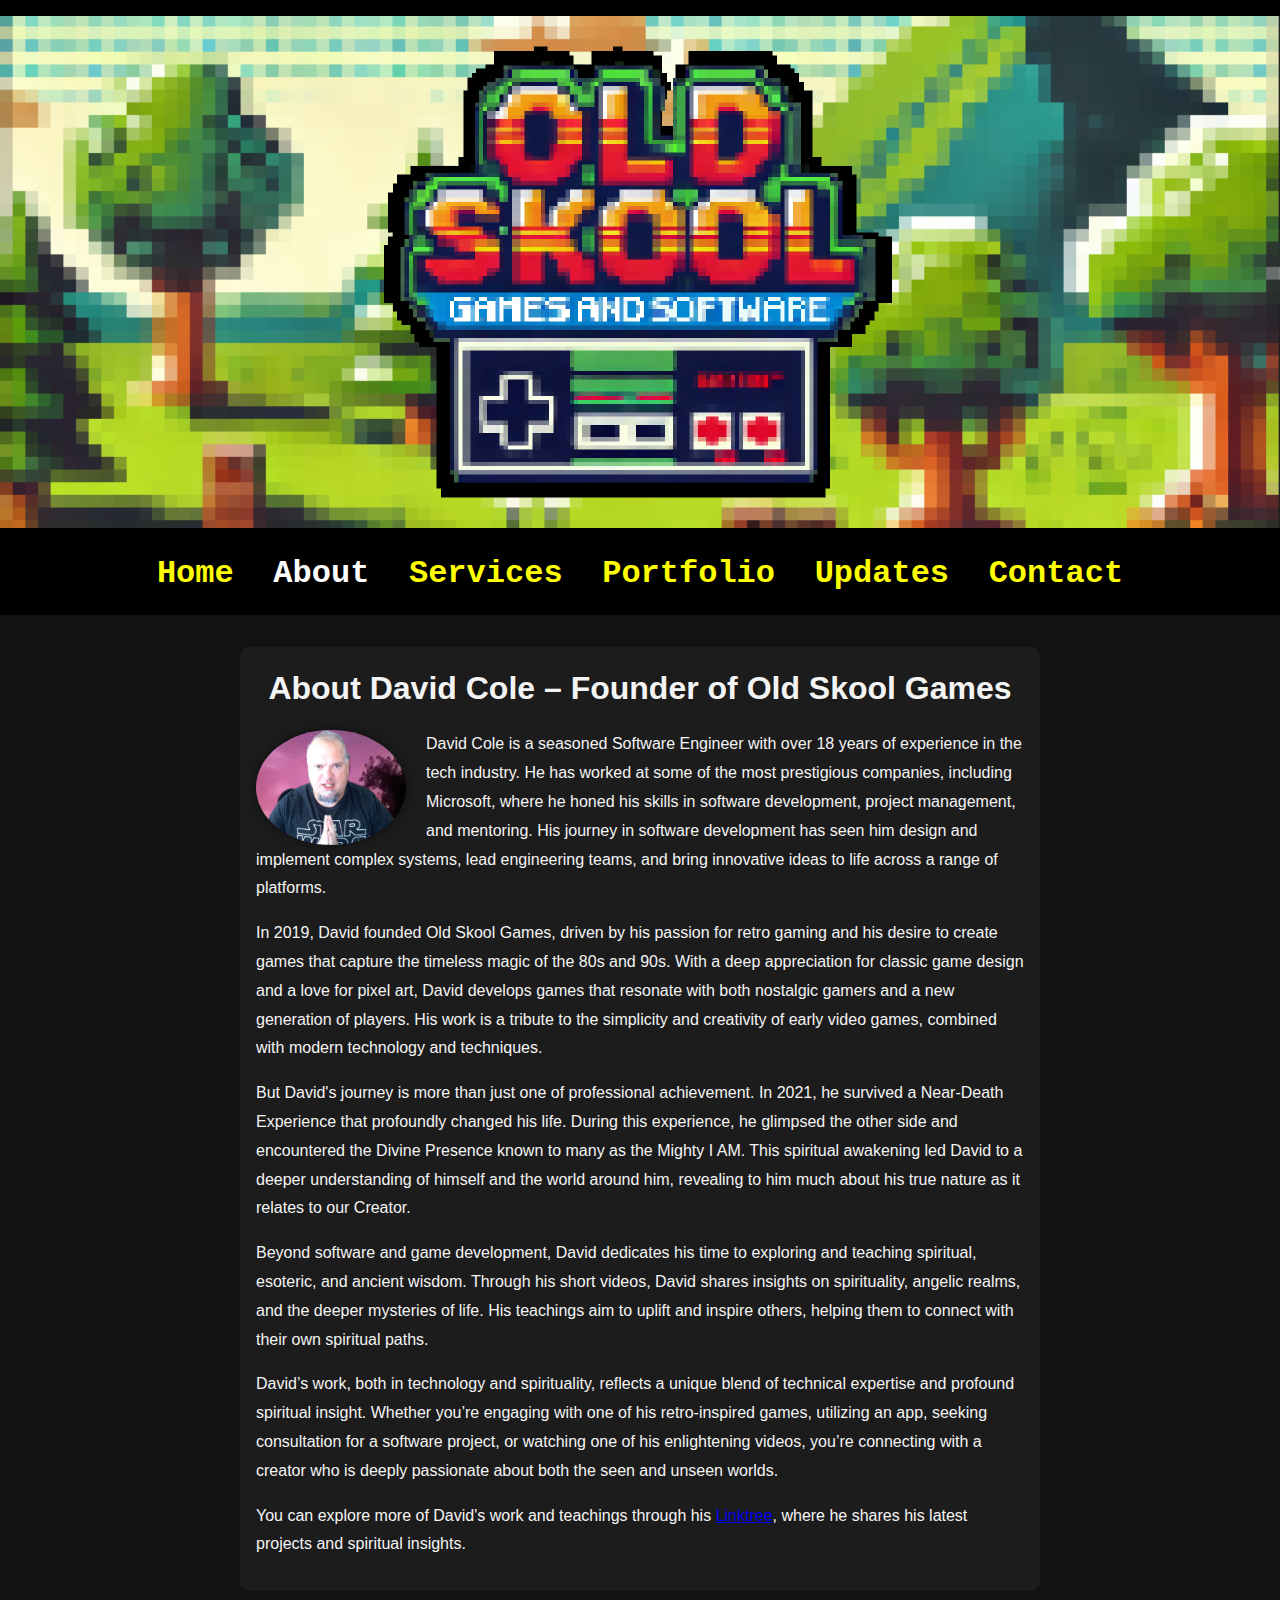
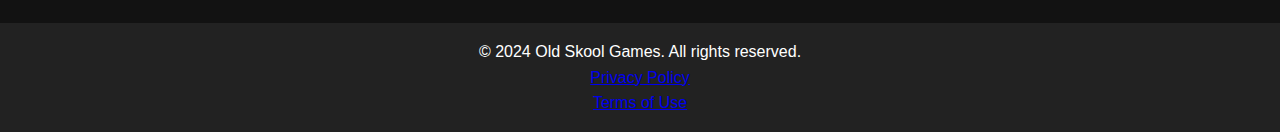
<file: Main/about.html>
<!DOCTYPE html>
<html lang="en">
<head>
    <meta charset="UTF-8">
    <meta name="viewport" content="width=device-width, initial-scale=1.0">
    <title>About David Cole - Old Skool Games</title>
    <link rel="icon" href="favicon.ico" type="image/x-icon">
    <link rel="stylesheet" href="./Styles/styles.min.css">
</head>
<body>

<!-- Hero section with banner behind logo -->
<header class="retro">
    <div class="hero logo" style="background: url('./Assets/peaceful-bg.png') no-repeat center center/cover;">
        <img src="./Assets/OldSkoolGamesLogo.png" alt="Old Skool Games Logo">
    </div>
    <nav>
        <ul>
            <li><a href="index.html">Home</a></li>
            <li><a class="selected" href="about.html">About</a></li>
            <li><a href="services.html">Services</a></li>
            <li><a href="portfolio.html">Portfolio</a></li>
            <li><a href="updates.html">Updates</a></li>
            <li><a href="contact.html">Contact</a></li>
        </ul>
    </nav>
</header>

<main>
    <section class="about">
        <h1>About David Cole – Founder of Old Skool Games</h1>
        
        <img src="./Assets/david-portrait.png" alt="David Cole" class="portrait">
        
        <p>David Cole is a seasoned Software Engineer with over 18 years of experience in the tech industry. He has worked at some of the most prestigious companies, including Microsoft, where he honed his skills in software development, project management, and mentoring. His journey in software development has seen him design and implement complex systems, lead engineering teams, and bring innovative ideas to life across a range of platforms.</p>
        
        <p>In 2019, David founded Old Skool Games, driven by his passion for retro gaming and his desire to create games that capture the timeless magic of the 80s and 90s. With a deep appreciation for classic game design and a love for pixel art, David develops games that resonate with both nostalgic gamers and a new generation of players. His work is a tribute to the simplicity and creativity of early video games, combined with modern technology and techniques.</p>
        
        <p>But David's journey is more than just one of professional achievement. In 2021, he survived a Near-Death Experience that profoundly changed his life. During this experience, he glimpsed the other side and encountered the Divine Presence known to many as the Mighty I AM. This spiritual awakening led David to a deeper understanding of himself and the world around him, revealing to him much about his true nature as it relates to our Creator.</p>
        
        <p>Beyond software and game development, David dedicates his time to exploring and teaching spiritual, esoteric, and ancient wisdom. Through his short videos, David shares insights on spirituality, angelic realms, and the deeper mysteries of life. His teachings aim to uplift and inspire others, helping them to connect with their own spiritual paths.</p>
        
        <p>David’s work, both in technology and spirituality, reflects a unique blend of technical expertise and profound spiritual insight. Whether you’re engaging with one of his retro-inspired games, utilizing an app, seeking consultation for a software project, or watching one of his enlightening videos, you’re connecting with a creator who is deeply passionate about both the seen and unseen worlds.</p>
        
        <p>You can explore more of David's work and teachings through his <a href="https://linktr.ee/thelionkd369" target="_blank">Linktree</a>, where he shares his latest projects and spiritual insights.</p>
    </section>
</main>

<footer>
    <p>© 2024 Old Skool Games. All rights reserved.</p>
    <ul>
        <li><a href="#">Privacy Policy</a></li>
        <li><a href="#">Terms of Use</a></li>
    </ul>
</footer>

</body>
</html>
</file>
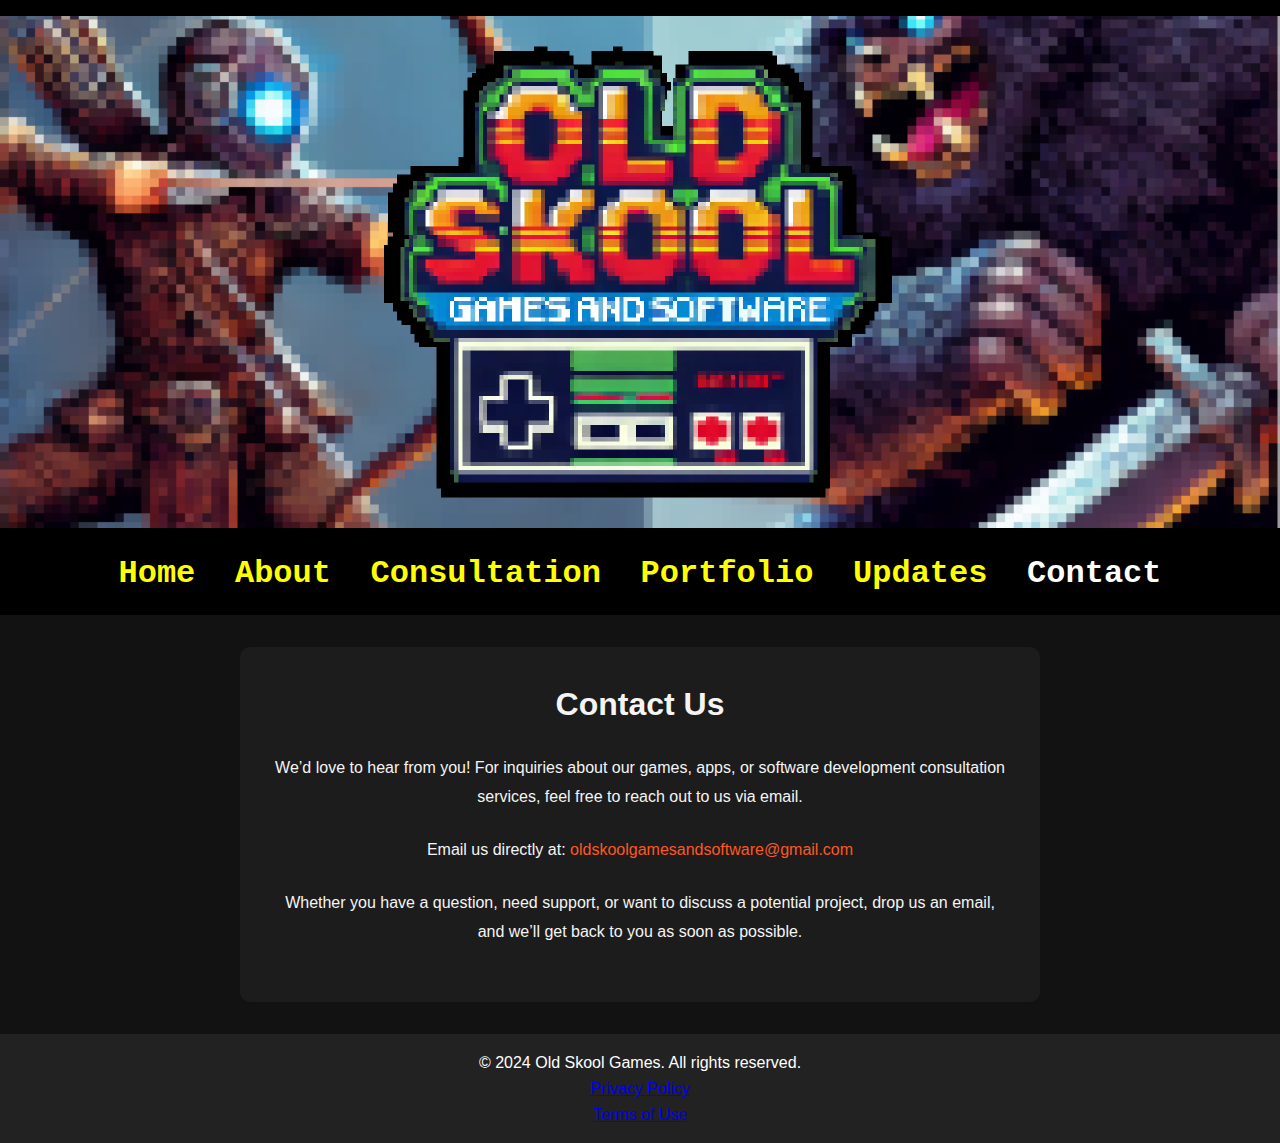
<file: Main/contact.html>
<!DOCTYPE html>
<html lang="en">
<head>
    <meta charset="UTF-8">
    <meta name="viewport" content="width=device-width, initial-scale=1.0">
    <title>Contact Us - Old Skool Games</title>
    <link rel="icon" href="favicon.ico" type="image/x-icon">
    <link rel="stylesheet" href="./Styles/styles.min.css">
</head>
<body>

<header class="retro">
    <div class="hero" style="background: url('./Assets/contact-bg.png') no-repeat center center/cover;">
        <img src="./Assets/OldSkoolGamesLogo.png" alt="Old Skool Games Logo">
    </div>
    <nav>
        <ul>
            <li><a href="index.html">Home</a></li>
            <li><a href="about.html">About</a></li>
            <li><a href="services.html">Consultation</a></li>
            <li><a href="portfolio.html">Portfolio</a></li>
            <li><a href="updates.html">Updates</a></li>
            <li><a class="selected" href="contact.html">Contact</a></li>
        </ul>
    </nav>
</header>

<main class="contact">
    <h1>Contact Us</h1>
    <p>We’d love to hear from you! For inquiries about our games, apps, or software development consultation services, feel free to reach out to us via email.</p>
    <p>Email us directly at: <a href="mailto:oldskoolgamesandsoftware@gmail.com">oldskoolgamesandsoftware@gmail.com</a></p>
    <p>Whether you have a question, need support, or want to discuss a potential project, drop us an email, and we’ll get back to you as soon as possible.</p>
</main>

<footer>
    <p>© 2024 Old Skool Games. All rights reserved.</p>
    <ul>
        <li><a href="#">Privacy Policy</a></li>
        <li><a href="#">Terms of Use</a></li>
    </ul>
</footer>

</body>
</html>
</file>
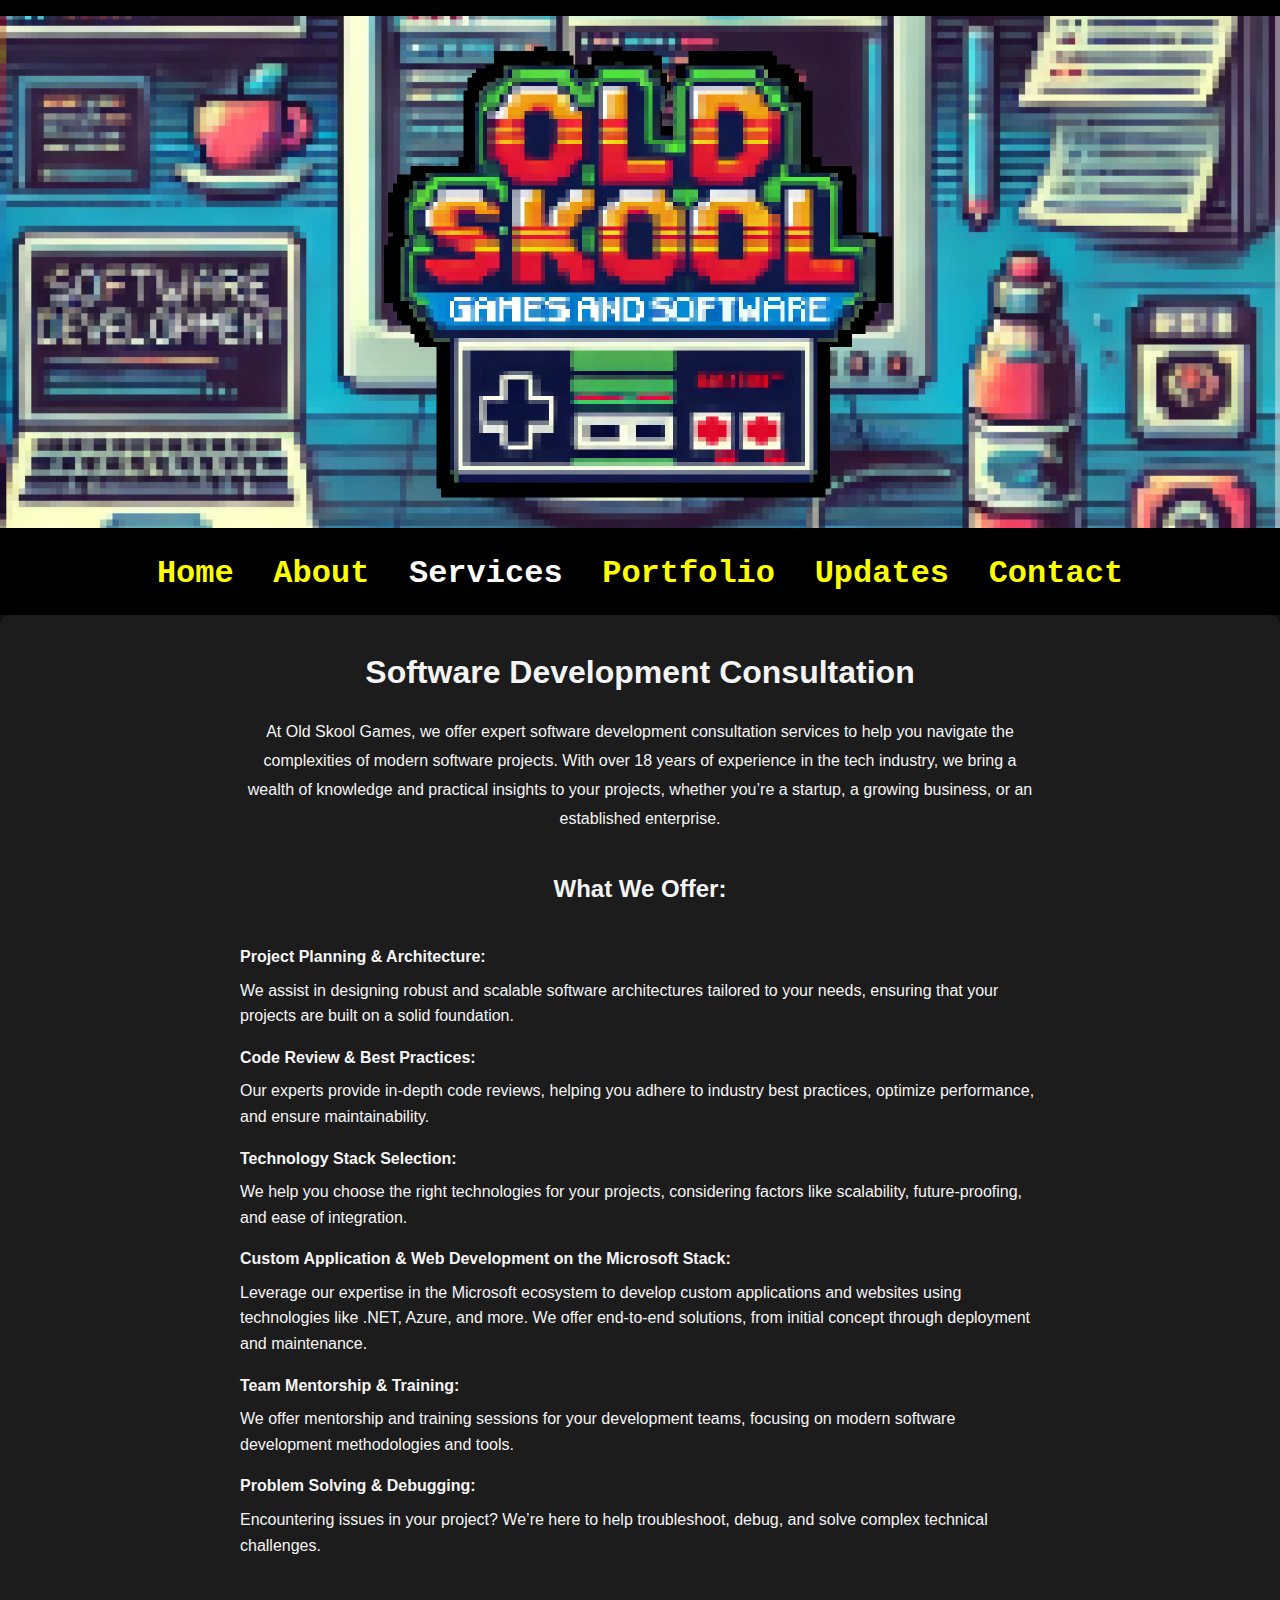
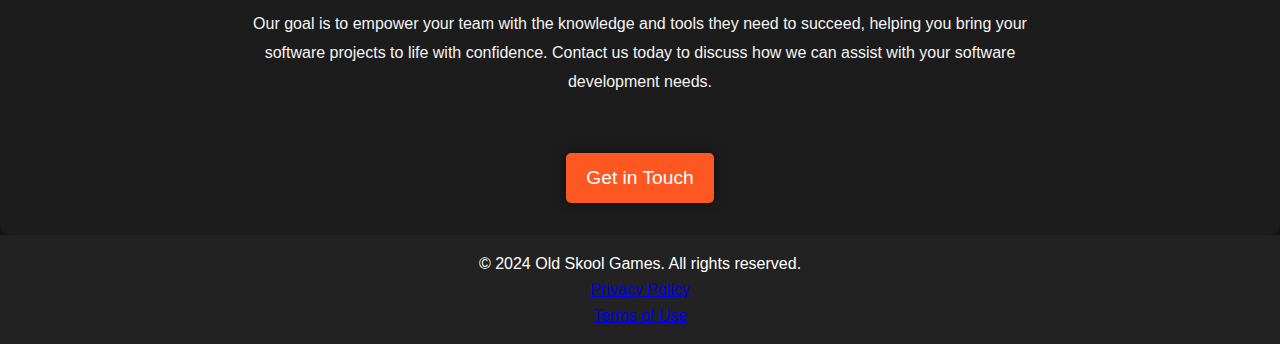
<file: Main/services.html>
<!DOCTYPE html>
<html lang="en">
<head>
    <meta charset="UTF-8">
    <meta name="viewport" content="width=device-width, initial-scale=1.0">
    <title>Software Consultation Services - Old Skool Games</title>
    <link rel="icon" href="favicon.ico" type="image/x-icon">
    <link rel="stylesheet" href="./Styles/styles.min.css">
</head>
<body>

<header class="retro">
    <div class="hero" style="background: url('./Assets/services.png') no-repeat center center/cover;">
        <img src="./Assets/OldSkoolGamesLogo.png" alt="Old Skool Games Logo">
    </div>
    <nav>
        <ul>
            <li><a href="index.html">Home</a></li>
            <li><a href="about.html">About</a></li>
            <li><a class="selected" href="services.html">Services</a></li>
            <li><a href="portfolio.html">Portfolio</a></li>
            <li><a href="updates.html">Updates</a></li>
            <li><a href="contact.html">Contact</a></li>
        </ul>
    </nav>
</header>

<main class="consultation">
    <section class="services">
        <h1>Software Development Consultation</h1>
        <p>At Old Skool Games, we offer expert software development consultation services to help you navigate the complexities of modern software projects. With over 18 years of experience in the tech industry, we bring a wealth of knowledge and practical insights to your projects, whether you’re a startup, a growing business, or an established enterprise.</p>

        <h2>What We Offer:</h2>
        <ul>
            <li><strong>Project Planning & Architecture:</strong> We assist in designing robust and scalable software architectures tailored to your needs, ensuring that your projects are built on a solid foundation.</li>
            <li><strong>Code Review & Best Practices:</strong> Our experts provide in-depth code reviews, helping you adhere to industry best practices, optimize performance, and ensure maintainability.</li>
            <li><strong>Technology Stack Selection:</strong> We help you choose the right technologies for your projects, considering factors like scalability, future-proofing, and ease of integration.</li>
            <li><strong>Custom Application & Web Development on the Microsoft Stack:</strong> Leverage our expertise in the Microsoft ecosystem to develop custom applications and websites using technologies like .NET, Azure, and more. We offer end-to-end solutions, from initial concept through deployment and maintenance.</li>
            <li><strong>Team Mentorship & Training:</strong> We offer mentorship and training sessions for your development teams, focusing on modern software development methodologies and tools.</li>
            <li><strong>Problem Solving & Debugging:</strong> Encountering issues in your project? We’re here to help troubleshoot, debug, and solve complex technical challenges.</li>
        </ul>

        <p>Our goal is to empower your team with the knowledge and tools they need to succeed, helping you bring your software projects to life with confidence. Contact us today to discuss how we can assist with your software development needs.</p>

        <a href="contact.html" class="contact-button">Get in Touch</a>
    </section>
</main>

<footer>
    <p>© 2024 Old Skool Games. All rights reserved.</p>
    <ul>
        <li><a href="#">Privacy Policy</a></li>
        <li><a href="#">Terms of Use</a></li>
    </ul>
</footer>

</body>
</html>
</file>
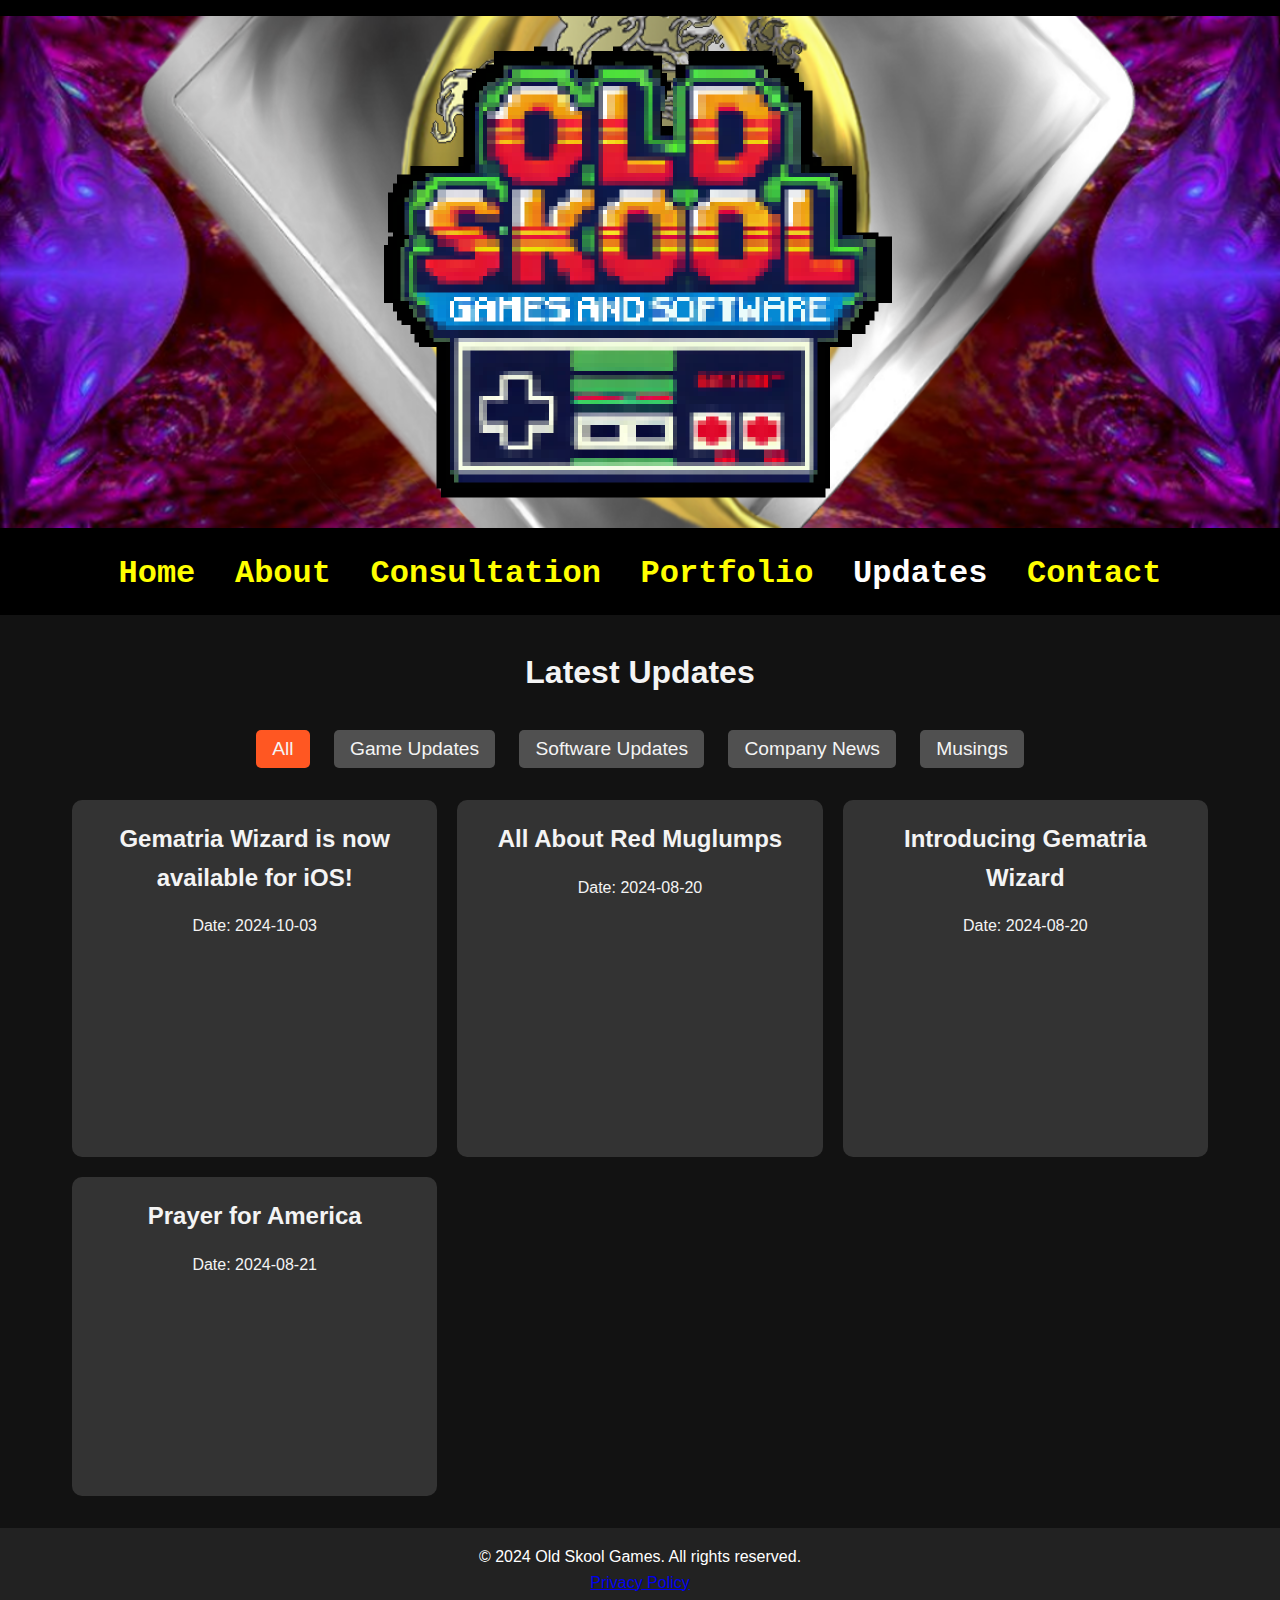
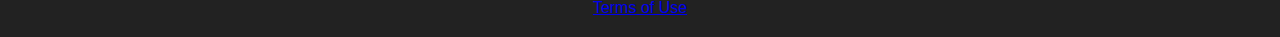
<file: Main/updates.html>
<!DOCTYPE html>
<html lang="en">
<head>
    <meta charset="UTF-8">
    <meta name="viewport" content="width=device-width, initial-scale=1.0">
    <title>Updates - Old Skool Games</title>
    <link rel="icon" href="favicon.ico" type="image/x-icon">
    <link rel="stylesheet" href="./Styles/styles.min.css">
    <script src="https://ajax.googleapis.com/ajax/libs/jquery/3.5.1/jquery.min.js"></script>
    <script src="./Scripts/main.min.js"></script>
</head>
<body>

<header class="retro">
    <div class="hero" style="background: url('./Assets/updates-banner.png') no-repeat center center/cover;">
        <img src="./Assets/OldSkoolGamesLogo.png" alt="Old Skool Games Logo">
    </div>
    <nav>
        <ul>
            <li><a href="index.html">Home</a></li>
            <li><a href="about.html">About</a></li>
            <li><a href="services.html">Consultation</a></li>
            <li><a href="portfolio.html">Portfolio</a></li>
            <li><a class="selected" href="updates.html">Updates</a></li>
            <li><a href="contact.html">Contact</a></li>
        </ul>
    </nav>
</header>

<main>
    <section class="updates">
        <h1>Latest Updates</h1>
        <div class="category-filters">
            <button class="filter-btn active" data-category="all">All</button>
            <button class="filter-btn" data-category="game-updates">Game Updates</button>
            <button class="filter-btn" data-category="software-updates">Software Updates</button>
            <button class="filter-btn" data-category="company-news">Company News</button>
            <button class="filter-btn" data-category="musings">Musings</button>
        </div>
        <div class="updates-list">
            <article class="update-item" data-category="software-updates">
                <h2>Gematria Wizard is now available for iOS!</h2>
                <p>Date: 2024-10-03</p>
                <iframe width="560" height="315" src="https://www.youtube.com/embed/mWNcweQpeRA?si=0u8zGcm3V2VOgxm_" 
                    title="YouTube video player" frameborder="0" 
                    allow="accelerometer; autoplay; clipboard-write; encrypted-media; gyroscope; picture-in-picture; web-share" 
                    referrerpolicy="strict-origin-when-cross-origin" allowfullscreen>
                </iframe>
            </article>
            <article class="update-item" data-category="game-updates">
                <h2>All About Red Muglumps</h2>
                <p>Date: 2024-08-20</p>
                <iframe width="560" height="315" src="https://www.youtube.com/embed/wRECbY9JW9o?si=-sPoh8wqIgNV_xI0" 
                    title="YouTube video player" frameborder="0" 
                    allow="accelerometer; autoplay; clipboard-write; encrypted-media; gyroscope; picture-in-picture; web-share" 
                    referrerpolicy="strict-origin-when-cross-origin" allowfullscreen>
                </iframe>
            </article>
            <article class="update-item" data-category="software-updates">
                <h2>Introducing Gematria Wizard</h2>
                <p>Date: 2024-08-20</p>
                <iframe width="560" height="315" src="https://www.youtube.com/embed/NR_EAEtjCGc?si=gpWOjd8CtP1c-4fj" 
                    title="YouTube video player" frameborder="0" 
                    allow="accelerometer; autoplay; clipboard-write; encrypted-media; gyroscope; picture-in-picture; web-share" 
                    referrerpolicy="strict-origin-when-cross-origin" allowfullscreen>
                </iframe>
            </article>
            <article class="update-item" data-category="musings">
                <h2>Prayer for America</h2>
                <p>Date: 2024-08-21</p>
                <iframe width="560" height="315" src="https://www.youtube.com/embed/hLY3WyvzZ90?si=k-L77o4DQPzMi_7-" 
                    title="YouTube video player" frameborder="0" 
                    allow="accelerometer; autoplay; clipboard-write; encrypted-media; gyroscope; picture-in-picture; web-share" 
                    referrerpolicy="strict-origin-when-cross-origin" allowfullscreen>
                </iframe>
            </article>
            <!-- More update items -->
        </div>
    </section>
</main>

<footer>
    <p>© 2024 Old Skool Games. All rights reserved.</p>
    <ul>
        <li><a href="#">Privacy Policy</a></li>
        <li><a href="#">Terms of Use</a></li>
    </ul>
</footer>

</body>
</html>
</file>
<file: Main/Styles/styles.min.css>
*{margin:0;padding:0;box-sizing:border-box}body{font-family:Arial,sans-serif;line-height:1.6;color:#f4f4f4;background-color:#121212}header{background:#000;color:#fff;padding:1rem 0;text-align:center}nav ul{list-style:none;padding:0;text-align:center}nav ul li{display:inline-block;margin:0 15px;font-size:2em;font-weight:bolder}nav ul li a{color:#ff0;text-decoration:none}nav ul li a:hover{color:#fff}.services{display:grid;grid-template-columns:repeat(3,1fr);gap:20px;padding:2rem;background-color:#111}.service{background:#505050;padding:1rem;text-align:center}.service img{height:128px}footer{background:#222;color:#fff;text-align:center;padding:1rem 0}.menu-button{display:none;background:0 0;border:none;color:#fff;font-size:1.5rem;cursor:pointer}.hero{color:#fff;display:flex;align-items:center;justify-content:center;text-align:center;position:relative;background-size:cover;margin-bottom:20px}.hero img{height:512px;display:block;margin-left:auto;margin-right:auto}.hero h1{font-size:2rem;margin-bottom:.5rem}.hero p{font-size:1.2rem;margin-bottom:1rem}.hero button{background-color:#ff5722;color:#fff;padding:.5rem 1rem;border:none;cursor:pointer;font-size:1rem;border-radius:5px;position:absolute;bottom:20px;box-shadow:0 0 10px rgba(0,0,0,.5);transition:all .3s ease}.hero button:hover{background-color:#e64a19;box-shadow:0 0 20px rgba(255,87,34,.8)}.heroSection{display:none}.retro{font-family:Courier}.retro .services{display:grid;grid-template-columns:repeat(3,1fr);gap:20px;padding:2rem;background-color:#111}.retro .service{background:#505050;padding:1rem;text-align:center}@media screen and (max-width:768px){.menu-button{display:block}nav ul{display:none;width:100%;text-align:center}nav ul.show{display:block}}.about{max-width:800px;margin:2rem auto;padding:1rem;background-color:#1c1c1c;border-radius:10px;color:#f4f4f4}.about h1{font-size:2rem;margin-bottom:1rem;text-align:center}.about p{line-height:1.8;margin-bottom:1rem;font-size:1rem}.portrait{float:left;margin-right:20px;width:150px;height:auto;border-radius:50%;box-shadow:0 0 10px rgba(0,0,0,.5)}.service-detail{background-color:#1c1c1c;padding:2rem;margin-bottom:20px;border-radius:10px;color:#f4f4f4}.service-detail img{height:100px;margin-bottom:1rem}.service-detail h2{font-size:1.5rem;margin-bottom:1rem}.service-detail p{line-height:1.6;font-size:1rem}.consultation .services{display:flex;flex-direction:column;justify-content:center;align-items:center;padding:2rem;background-color:#1c1c1c;border-radius:10px;color:#f4f4f4}.services h1,.services h2{text-align:center}.services p{max-width:800px;line-height:1.8;margin-bottom:1rem;font-size:1rem;text-align:center}.services ul{max-width:800px;margin:1rem auto;padding:0;list-style-type:none;text-align:left}.services ul li{margin-bottom:1rem;line-height:1.6}.services ul li strong{display:block;font-weight:700;margin-bottom:.5rem}.contact-button{display:inline-block;margin-top:20px;padding:10px 20px;background-color:#ff5722;color:#fff;text-decoration:none;border-radius:5px;font-size:1.2rem;box-shadow:0 0 10px rgba(0,0,0,.5);transition:all .3s ease;text-align:center}.contact-button:hover{background-color:#e64a19;box-shadow:0 0 20px rgba(255,87,34,.8)}.contact{max-width:800px;margin:2rem auto;padding:2rem;background-color:#1c1c1c;border-radius:10px;color:#f4f4f4;text-align:center}.contact h1{font-size:2rem;margin-bottom:1.5rem}.contact p{line-height:1.8;margin-bottom:1.5rem;font-size:1rem}form{display:flex;flex-direction:column;align-items:center;gap:1rem}label{font-size:1rem;text-align:left;width:100%;max-width:400px}input[type=email],input[type=text],textarea{width:100%;max-width:400px;padding:.5rem;border:1px solid #333;border-radius:5px;background-color:#2b2b2b;color:#f4f4f4}button[type=submit]{background-color:#ff5722;color:#fff;padding:.75rem 1.5rem;border:none;cursor:pointer;font-size:1rem;border-radius:5px;box-shadow:0 0 10px rgba(0,0,0,.5);transition:all .3s ease}button[type=submit]:hover{background-color:#e64a19;box-shadow:0 0 20px rgba(255,87,34,.8)}.contact a{color:#ff5722;text-decoration:none}.contact a:hover{text-decoration:underline}.portfolio{max-width:1000px;margin:2rem auto;padding:2rem;background-color:#1c1c1c;border-radius:10px;color:#f4f4f4}.portfolio h1{font-size:2.5rem;margin-bottom:1.5rem;text-align:center}.portfolio-item{margin-bottom:2rem}.portfolio-item h2{font-size:1.8rem;margin-bottom:1rem}.portfolio-item p{font-size:1.2rem;margin-bottom:1rem;line-height:1.6}.portfolio-item ul{list-style-type:none;padding:0;margin-bottom:1rem}.portfolio-item ul li{font-size:1rem;margin-bottom:.5rem}.portfolio-item ul li a{color:#ff5722;text-decoration:none}.portfolio-item ul li a:hover{text-decoration:underline}.video-container{text-align:center;margin-top:1rem}.video-container iframe{max-width:100%;height:auto}.updates{max-width:1200px;margin:0 auto;padding:2rem}.updates h1{text-align:center;margin-bottom:2rem;color:#f4f4f4}.category-filters{text-align:center;margin-bottom:2rem}.category-filters .filter-btn{background-color:#505050;color:#f4f4f4;border:none;padding:.5rem 1rem;margin:0 10px;cursor:pointer;font-size:1.2rem;transition:background-color .3s ease;border-radius:5px}.category-filters .filter-btn.active,.category-filters .filter-btn:hover{background-color:#ff5722}.updates-list{display:grid;grid-template-columns:repeat(auto-fit,minmax(300px,1fr));gap:20px}.update-item{background-color:#333;padding:20px;border-radius:10px;color:#f4f4f4;text-align:center}.update-item iframe{width:100%;height:auto;max-width:100%;aspect-ratio:16/9}.update-item:hover{transform:translateY(-5px)}.update-item h2{font-size:1.5rem;margin-bottom:1rem}.update-item p{margin-bottom:.5rem;line-height:1.6}.selected{color:#ffff}
</file>
